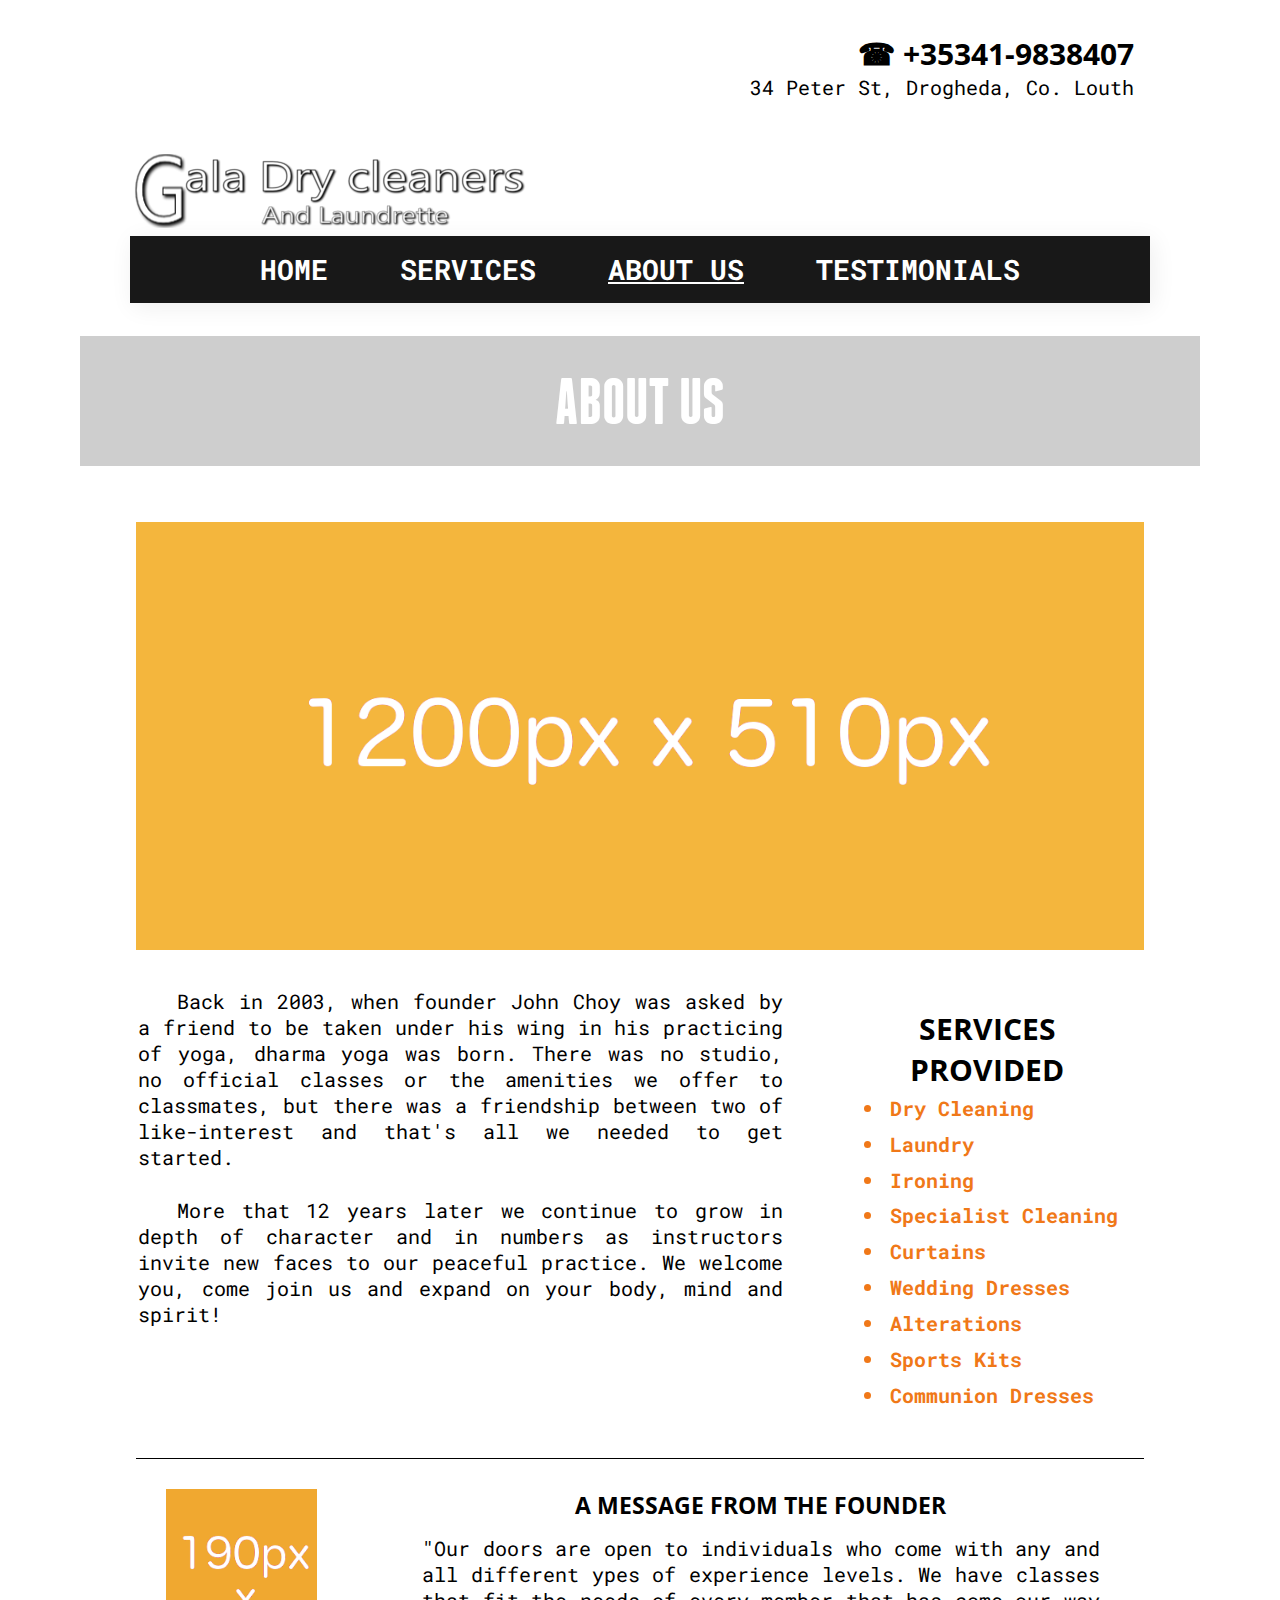
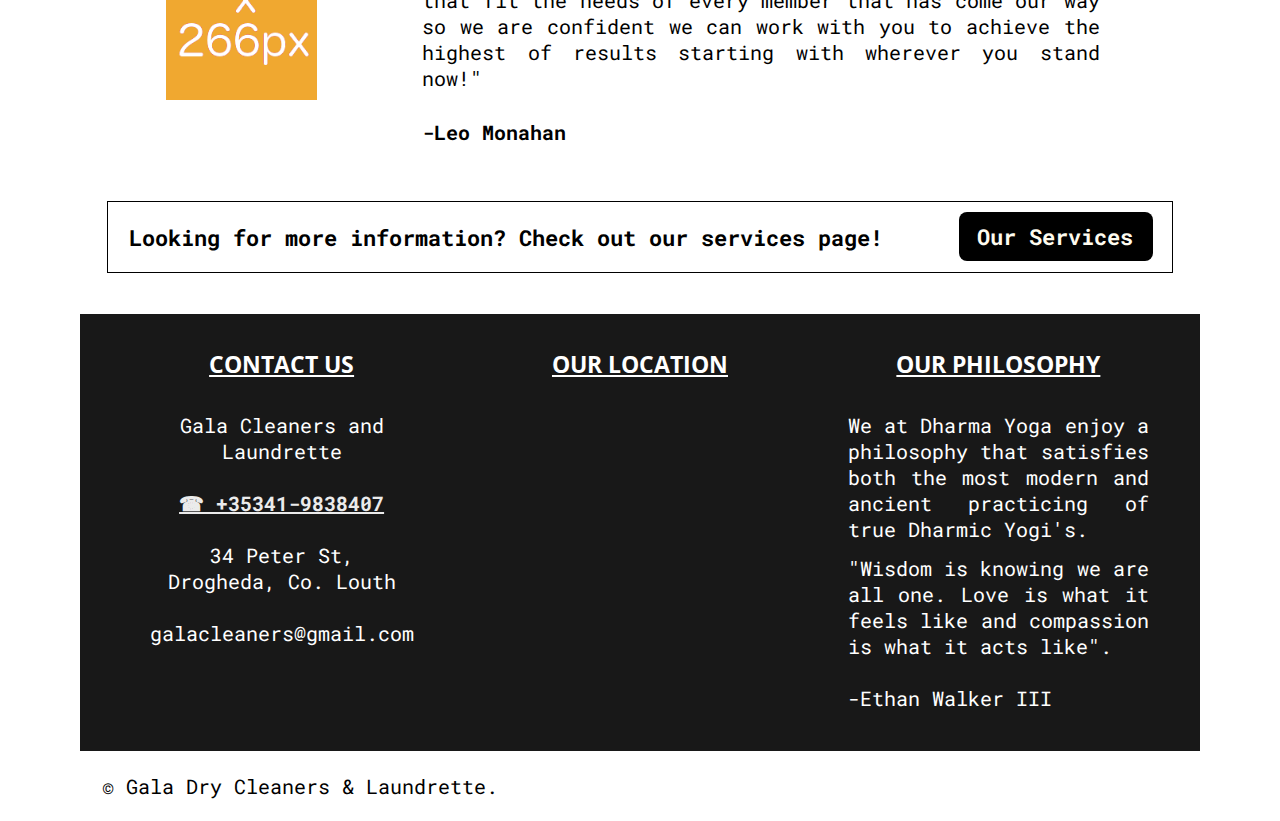
<file: aboutUs.html>
<!DOCTYPE html>
<html lang="en">
	<head>
		<meta charset="utf-8">
		<meta http-equiv="X-UA-Compatible" content="IE=edge">
		<meta name="viewport" content="width=device-width, initial-scale=1">
		<title>Gala Cleaners and Laundrette</title>
		<link href="css/jquery.bxslider.css" rel="stylesheet" />
		<link href="style.css" rel="stylesheet">
		<link href="css/font-awesome.min.css" rel="stylesheet"/>
		<link rel="shortcut icon" type="image/png" href="img/Gala_favicon.png"/> <!--- 30px x 30px -->
		<meta name="description" content="Take your cleaning to the next level with our world class Dry Cleaning and Laundrette!">
	</head>
<body>
    <!--- Start Wrapper -->
    <div id="wrapper">
        <!--- Start Header -->
        <header>
            <div id="callout">
                <h2><a href="tel: 00353-419838407">&#9742; +35341-9838407</a></h2>
                <p>34 Peter St, Drogheda, Co. Louth</p>
            </div>
            <div id="logo">
                <a href="index.html"><img src="logo/GalaLogo.png" title=""/></a>
            </div>
        </header>
        <!--- End Header -->
        
        <div class="clearfix"></div>
        
        <!--- Sart Banner Wrapper -->
        <div id="banner-wrapper">
            <!--- Start Navigation -->
            <script src="js/jquery-1.11.2.min.js"></script>
            <script src="js/main.js"></script> <!--- For Navigation -->
            <div class="nav-wrap">
                <div class="menu-toggle-wrap">
                    <span class="toggle-menu"><i class="fa fa-navicon"></i></span>
                </div>
                <nav class="navigation">
                    <div class='nav' nav-menu-style="gala">
                        <ul class="nav-menu">
                            <li><a href="index.html">Home</a></li>
                            <li><a href="services.html">Services</a></li>
                            <li class="active"><a href="aboutUs.html">About Us</a></li>
                            <li><a href="testimonials.html">Testimonials</a></li>
                        </ul>
                    </div>
                <!--- End Navigation -->
                </nav>
            </div>
        <!--- End Banner Wrapper -->
        </div>
        
        <div class="clearfix"></div>
        
        <div id="heading-banner">
			<h1 id="main">About Us</h1>
		</div>
        
        <!--- Start Banner Image -->
		<div class="banner-img">
			<img src="img/1200x510.png" title=""/>
		</div>
        <!--- End Banner Image -->
        
		<div class="clearfix"></div>
        	
        <!--- Start Heading, Text, Image -->
		<section class="left-col">
            <p style="text-indent: 6%;">Back in 2003, when founder John Choy was asked by a friend to be taken under his wing in his practicing of yoga, dharma yoga was born.  There was no studio, no official classes or the amenities we offer to classmates, but there was a friendship between two of like-interest and that's all we needed to get started.</p>
            <p style="text-indent: 6%;">More that 12 years later we continue to grow in depth of character and in numbers as instructors invite new faces to our peaceful practice.  We welcome you, come join us and expand on your body, mind and spirit!</p>
		</section>
        
		<section class="sidebar">
			<h2>Services Provided</h2>
			<ul class="facility">
				<li><strong>Dry Cleaning</strong></li>
				<li><strong>Laundry</strong></li>
				<li><strong>Ironing</strong></li>
				<li><strong>Specialist Cleaning</strong></li>
				<li><strong>Curtains</strong></li>
				<li><strong>Wedding Dresses</strong></li>
				<li><strong>Alterations</strong></li>
				<li><strong>Sports Kits</strong></li>
				<li><strong>Communion Dresses</strong></li>
			</ul>
		</section>
        <!--- End Heading, Text, Image -->
        
        <div class="clearfix"></div>

        <!--- Start Profile Section -->
		<div class="profile">
            <div class="profile-image-left">
				<img src="img/190x266.png" title=""/>
			</div>
			<div class="profile-text-right">
				<h3>A message from the founder</h3>
				<p>"Our doors are open to individuals who come with any and all different ypes of experience levels.  We have classes that fit the needs of every member that has come our way so we are confident we can work with you to achieve the highest of results starting with wherever you stand now!"</p>
				<p><strong>-Leo Monahan</strong></p>
			</div>
		</div>
        <!--- End Profile Section -->
        
		<div class="clearfix"></div>
            
        <!--- Start Page Callout -->
		<div class="page-callout">
			<p class="callout-text">Looking for more information? Check out our services page!</p>
			<div class="button-holder">
				<a class="btn" href="services.html">Our Services</a>
			</div>
		</div>
        <!--- End Page Callout -->
        
        <div class="clearfix"></div> 

        <!--- Start Footer -->
		<footer>
			<section class="one-third">
				<h3>Contact Us</h3>
				<br>
				<p class="footercontact">Gala Cleaners and Laundrette<br>
				<br>
				<b><a href="tel: 00353-419838407">&#9742; +35341-9838407</a></b><br><br>
				34 Peter St,<br>
				Drogheda, Co. Louth<br>
				<br>
				galacleaners@gmail.com</p>
				<br>
			</section>
            
			<section class="one-third">
				<h3>Our Location</h3>
					<br>
				<div class="google-maps">
					<iframe src="https://www.google.com/maps/embed?pb=!1m18!1m12!1m3!1d2361.1664759977853!2d-6.352632784642803!3d53.71529665471275!2m3!1f0!2f0!3f0!3m2!1i1024!2i768!4f13.1!3m3!1m2!1s0x48673a272b017283%3A0x68d40c67bbcc774b!2sGala+Cleaners+Ltd!5e0!3m2!1sen!2sie!4v1472566989303"></iframe>
				</div>
			</section>
            
			<section class="one-third">
				<h3>Our Philosophy</h3>
					<br>
				<p>We at Dharma Yoga enjoy a philosophy that satisfies both the most modern and ancient practicing of true Dharmic Yogi's.</p>
				<p>"Wisdom is knowing we are all one. Love is what it feels like and compassion is what it acts like".<br><br> -Ethan Walker III</p>
			</section>
		</footer>
        <!--- End Footer -->
        
		<p>&copy; Gala Dry Cleaners &amp; Laundrette.</p>
        
	<!--- End Wrapper -->
    </div>

    <!--- Top Scroll Start -->
    <a href="#0" class="cd-top">Top</a>
    <script src="js/top.js"></script> <!-- Gem jQuery -->
    <script src="js/modernizr.js"></script>
    <!--- Top Scroll End -->	
    
<body>
<html>
</file>
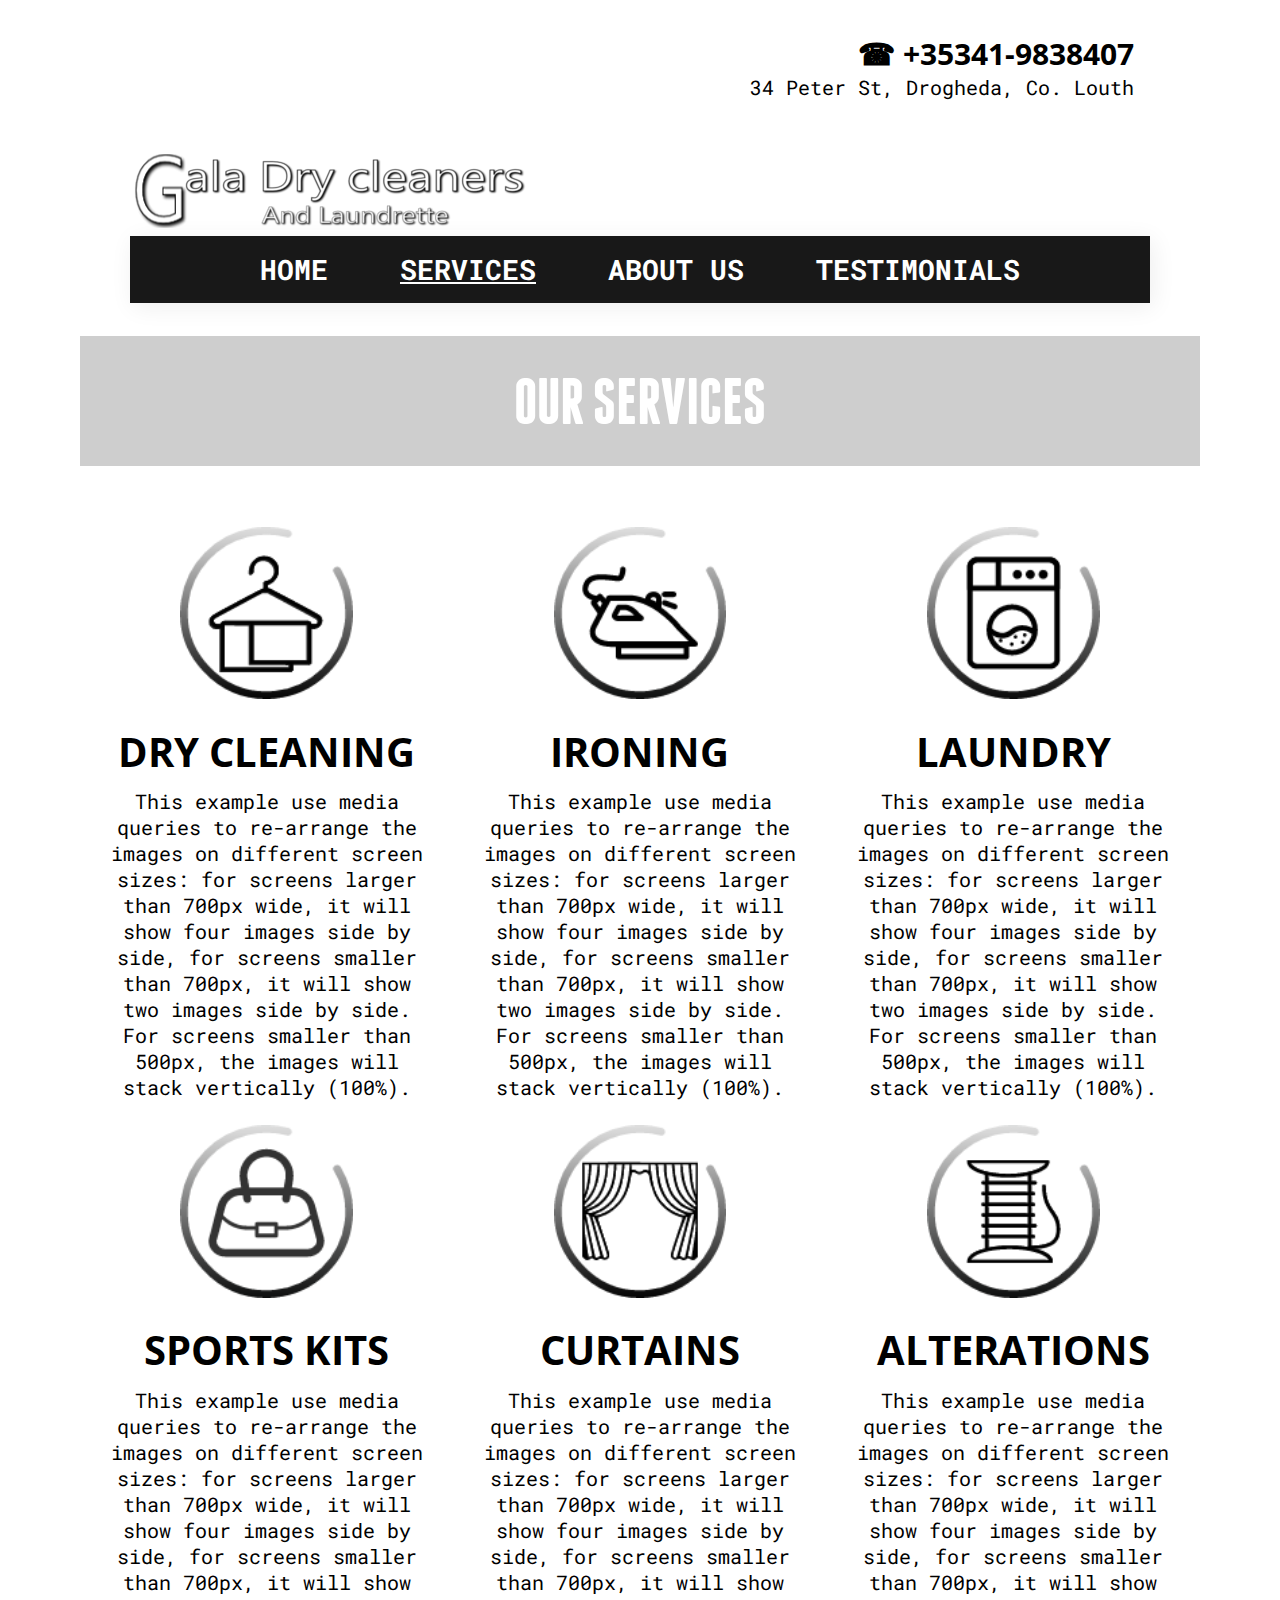
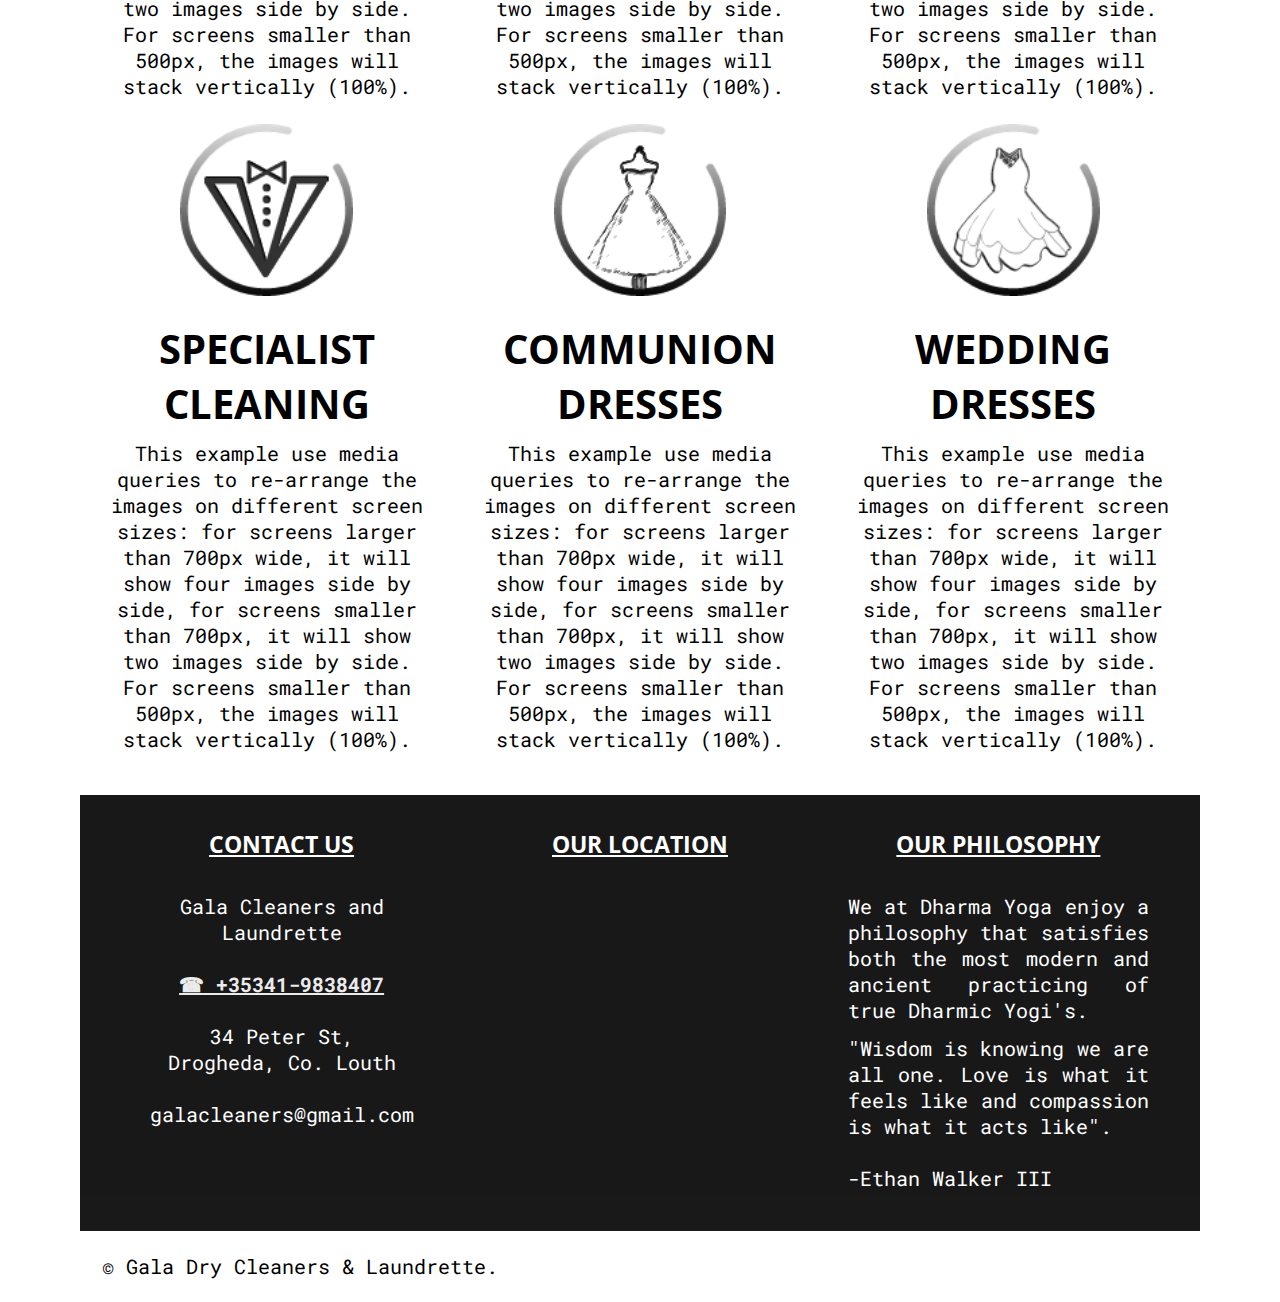
<file: services.html>
<!DOCTYPE html>
<html lang="en">
	<head>
		<meta charset="utf-8">
		<meta http-equiv="X-UA-Compatible" content="IE=edge">
		<meta name="viewport" content="width=device-width, initial-scale=1">
		<title>Gala Cleaners and Laundrette</title>
		<link href="css/jquery.bxslider.css" rel="stylesheet" />
		<link href="style.css" rel="stylesheet">
		<link href="css/services.css" rel="stylesheet">
		<link href="css/font-awesome.min.css" rel="stylesheet"/>
		<link rel="shortcut icon" type="image/png" href="img/Gala_favicon.png"/> <!--- 30px x 30px -->
		<meta name="description" content="Take your cleaning to the next level with our world class Dry Cleaning and Laundrette!">
	</head>
<body>
<!--- Start Wrapper -->
	<div id="wrapper">
<!--- Start Header -->
		<header>
			<div id="callout">
				<h2><a href="tel: 00353-419838407">&#9742; +35341-9838407</a></h2>
				<p>34 Peter St, Drogheda, Co. Louth</p>
			</div>
			<div id="logo">
				<a href="index.html"><img src="logo/GalaLogo.png" title=""/></a>
			</div>
		</header>
<!--- End Header -->
		<div class="clearfix"></div>
<!--- Sart Banner Wrapper -->
		<div id="banner-wrapper">
<!--- Start Navigation -->
			<script src="js/jquery-1.11.2.min.js"></script>
			<script src="js/main.js"></script> <!--- For Navigation -->
			<div class="nav-wrap">
				<div class="menu-toggle-wrap">
					<span class="toggle-menu"><i class="fa fa-navicon"></i></span>
				</div>
				<nav class="navigation">
					<div class='nav' nav-menu-style="gala">
						<ul class="nav-menu">
							<li><a href="index.html">Home</a></li>
							<li class="active"><a href="services.html">Services</a></li>
							<li><a href="aboutUs.html">About Us</a></li>
							<li><a href="testimonials.html">Testimonials</a></li>
						</ul>
					</div>
				</nav>
			</div>
		</div>
<!--- End Navigation -->
<!--- End Banner Wrapper -->
        
        <div id="heading-banner">
			<h1 id="main">Our Services</h1>
		</div>
        
<!--- Start Services section -->
		<div class="responsive">
			<div class="shadow">
				<div class="icon">
					<img src="icon/dry_cleaning.png">
					<div class="desc"><h1>Dry Cleaning</h1>
					This example use media queries to re-arrange the images on different screen sizes: for screens larger than 700px wide, it will show four images side by side, for screens smaller than 700px, it will show two images side by side. For screens smaller than 500px, the images will stack vertically (100%).</div>
				</div>
			</div>
		</div>
		<div class="responsive">
			<div class="shadow">
				<div class="icon">
					<img src="icon/ironing.png">
					<div class="desc"><h1>Ironing</h1>This example use media queries to re-arrange the images on different screen sizes: for screens larger than 700px wide, it will show four images side by side, for screens smaller than 700px, it will show two images side by side. For screens smaller than 500px, the images will stack vertically (100%).
					</div>
				</div>
			</div>
		</div>
		<div class="responsive">
			<div class="shadow">
				<div class="icon">
					<img src="icon/laundry.png">
					<div class="desc"><h1>Laundry</h1>This example use media queries to re-arrange the images on different screen sizes: for screens larger than 700px wide, it will show four images side by side, for screens smaller than 700px, it will show two images side by side. For screens smaller than 500px, the images will stack vertically (100%).
					</div>
				</div>
			</div>
		</div>
		<div class="responsive">
			<div class="shadow">
				<div class="icon">
					<img src="icon/sport_bag.png">
					<div class="desc"><h1>Sports Kits</h1>This example use media queries to re-arrange the images on different screen sizes: for screens larger than 700px wide, it will show four images side by side, for screens smaller than 700px, it will show two images side by side. For screens smaller than 500px, the images will stack vertically (100%).
					</div>
				</div>
			</div>
		</div>
		<div class="responsive">
			<div class="shadow">
				<div class="icon">
					<img src="icon/curtains.png">
					<div class="desc"><h1>Curtains</h1>This example use media queries to re-arrange the images on different screen sizes: for screens larger than 700px wide, it will show four images side by side, for screens smaller than 700px, it will show two images side by side. For screens smaller than 500px, the images will stack vertically (100%).</div>
				</div>
			</div>
		</div>
		<div class="responsive">
			<div class="shadow">
				<div class="icon">
					<img src="icon/alterations.png">
					<div class="desc"><h1>Alterations</h1>This example use media queries to re-arrange the images on different screen sizes: for screens larger than 700px wide, it will show four images side by side, for screens smaller than 700px, it will show two images side by side. For screens smaller than 500px, the images will stack vertically (100%).
					</div>
				</div>
			</div>
		</div>
		<div class="responsive">
			<div class="shadow">
				<div class="icon">
					<img src="icon/specialist_cleaning.png">
					<div class="desc"><h1>Specialist Cleaning</h1>This example use media queries to re-arrange the images on different screen sizes: for screens larger than 700px wide, it will show four images side by side, for screens smaller than 700px, it will show two images side by side. For screens smaller than 500px, the images will stack vertically (100%).
					</div>
				</div>
			</div>
		</div>
		<div class="responsive">
			<div class="shadow">
				<div class="icon">
                    <img src="icon/communion.png">
					<div class="desc"><h1>Communion Dresses</h1>This example use media queries to re-arrange the images on different screen sizes: for screens larger than 700px wide, it will show four images side by side, for screens smaller than 700px, it will show two images side by side. For screens smaller than 500px, the images will stack vertically (100%).
					</div>
				</div>
			</div>
		</div>
		<div class="responsive">
			<div class="shadow">
				<div class="icon">
					<img src="icon/wedding.png">
					<div class="desc"><h1>Wedding Dresses</h1>This example use media queries to re-arrange the images on different screen sizes: for screens larger than 700px wide, it will show four images side by side, for screens smaller than 700px, it will show two images side by side. For screens smaller than 500px, the images will stack vertically (100%).
					</div>
				</div>
			</div>
		</div>

		<div class="clear"></div>
		<div class="clearfix"></div>
<!--- Start Footer -->
		<footer>
			<section class="one-third">
				<h3>Contact Us</h3>
				<br>
				<p class="footercontact">Gala Cleaners and Laundrette<br>
				<br>
				<b><a href="tel: 00353-419838407">&#9742; +35341-9838407</a></b><br><br>
				34 Peter St,<br>
				Drogheda, Co. Louth<br>
				<br>
				galacleaners@gmail.com</p>
				<br>
			</section>
			<section class="one-third">
				<h3>Our Location</h3>
					<br>
				<div class="google-maps">
					<iframe src="https://www.google.com/maps/embed?pb=!1m18!1m12!1m3!1d2361.1664759977853!2d-6.352632784642803!3d53.71529665471275!2m3!1f0!2f0!3f0!3m2!1i1024!2i768!4f13.1!3m3!1m2!1s0x48673a272b017283%3A0x68d40c67bbcc774b!2sGala+Cleaners+Ltd!5e0!3m2!1sen!2sie!4v1472566989303"></iframe>
				</div>
			</section>
			<section class="one-third">
				<h3>Our Philosophy</h3>
					<br>
				<p>We at Dharma Yoga enjoy a philosophy that satisfies both the most modern and ancient practicing of true Dharmic Yogi's.</p>
				<p>"Wisdom is knowing we are all one. Love is what it feels like and compassion is what it acts like".<br><br> -Ethan Walker III</p>
			</section>
		</footer>
<!--- End Footer -->
		<p>&copy; Gala Dry Cleaners &amp; Laundrette.</p>
	</div>
<!--- End Wrapper -->
<!--- Top Scroll Start -->
	<a href="#0" class="cd-top">Top</a>
		<script src="js/top.js"></script> <!-- Gem jQuery -->
		<script src="js/modernizr.js"></script>
<!--- Top Scroll End -->
	</body>
</html>
</file>
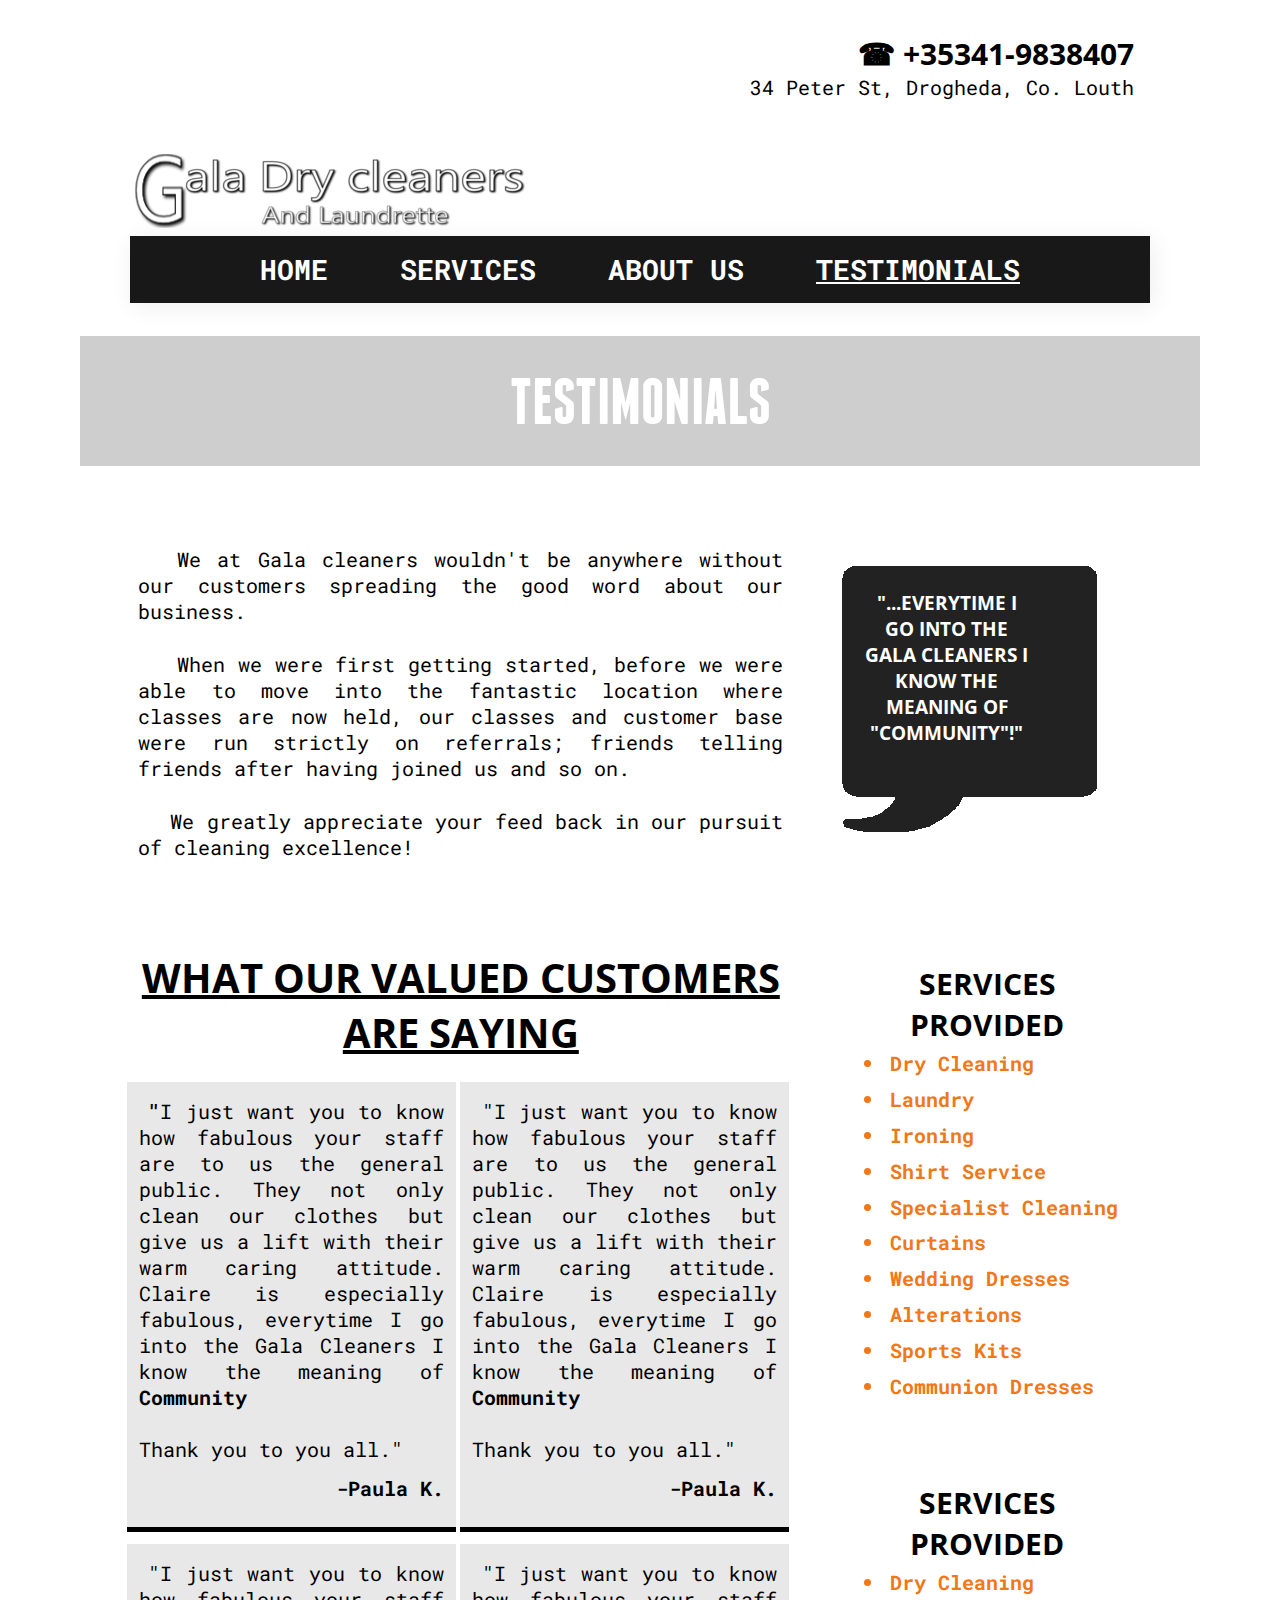
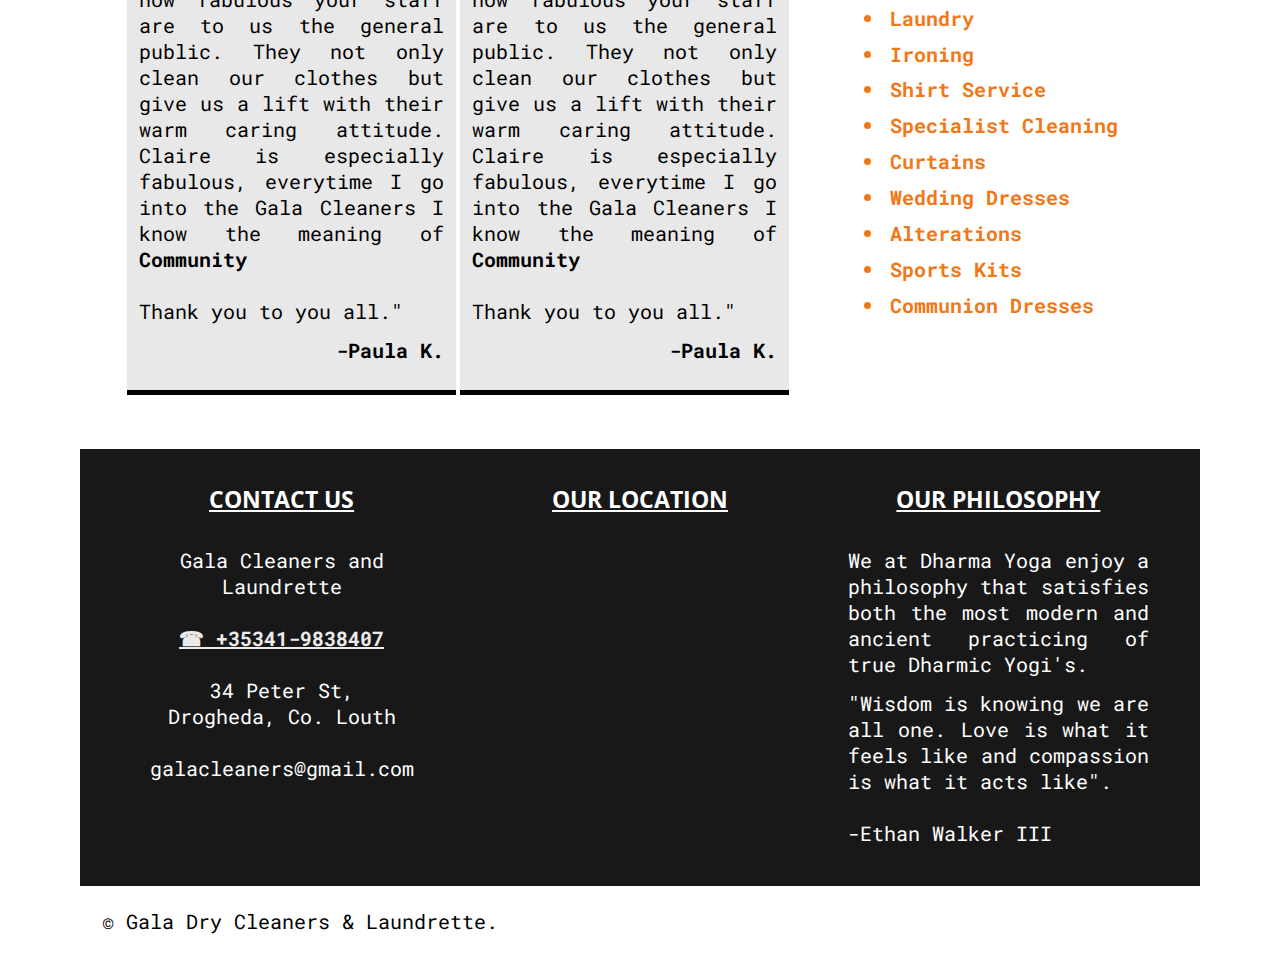
<file: testimonials.html>
<!DOCTYPE html>
<html lang="en">
	<head>
		<meta charset="utf-8">
		<meta http-equiv="X-UA-Compatible" content="IE=edge">
		<meta name="viewport" content="width=device-width, initial-scale=1">
		<title>Gala Cleaners and Laundrette</title>
		<link href="css/jquery.bxslider.css" rel="stylesheet" />
		<link href="css/testimonial.css" rel="stylesheet">
		<link href="style.css" rel="stylesheet">
		<link href="css/font-awesome.min.css" rel="stylesheet"/>
		<link rel="shortcut icon" type="image/png" href="img/Gala_favicon.png"/> <!--- 30px x 30px -->
		<meta name="description" content="Take your cleaning to the next level with our world class Dry Cleaning and Laundrette!">
	</head>
<body>
	<!--- Start Wrapper -->
    <div id="wrapper">
        <!--- Start Header -->
        <header>
            <div id="callout">
                <h2><a href="tel: 00353-419838407">&#9742; +35341-9838407</a></h2>
                <p>34 Peter St, Drogheda, Co. Louth</p>
            </div>
            <div id="logo">
                <a href="index.html"><img src="logo/GalaLogo.png" title=""/></a>
            </div>
        </header>
        <!--- End Header -->
        
        <div class="clearfix"></div>
        
        <!--- Start Banner Wrapper -->
		<div id="banner-wrapper">
            <!--- Start Navigation -->
            <script src="js/jquery-1.11.2.min.js"></script>
            <script src="js/main.js"></script> <!--- For Navigation -->
            <div class="nav-wrap">
                <div class="menu-toggle-wrap">
                    <span class="toggle-menu"><i class="fa fa-navicon"></i></span>
                </div>
                <nav class="navigation">
                    <div class='nav' nav-menu-style="gala">
                        <ul class="nav-menu">
                            <li><a href="index.html">Home</a></li>
                            <li><a href="services.html">Services</a></li>
                            <li><a href="aboutUs.html">About Us</a></li>
                            <li class="active"><a href="testimonials.html">Testimonials</a></li>
                        </ul>
                    </div>
                </nav>
                <!--- End Navigation -->
            </div>
        <!--- End Banner Wrapper -->	  
        </div>
            		
        <div id="heading-banner">
			<h1 id="main">Testimonials</h1>
		</div>
        
        <!--- Start Heading, Text, Image -->
        <section class="left-col">
            <p style="text-indent: 6%;">We at Gala cleaners wouldn't be anywhere without our customers spreading the good word about our business.</p>
            <p style="text-indent: 6%;">When we were first getting started, before we were able to move into the fantastic location where classes are now held, our classes and customer base were run strictly on referrals; friends telling friends after having joined us and so on.</p>
            <p style="text-indent: 5%;">We greatly appreciate your feed back in our pursuit of cleaning excellence!<br>
        </section>
        
        <section class="sidebar">
            <div id="quote-box">
                <h4>"...everytime I go into the Gala Cleaners I know the meaning of "Community"!"</h4>
            </div>
        </section>
        <!--- End Heading, Text, Image -->
        
        <div class="clearfix"></div>
		
		<div class="left-col">
		
			<h1><u>What Our Valued Customers Are Saying</u></h1>
			
			<div class="comment-box">
				<p style="text-indent: 3%;">
				<b>"</b>I just want you to know how fabulous your staff are to us the general public. They not only clean our clothes but give us a lift with their warm caring attitude.
				Claire is especially fabulous, everytime I go into the Gala Cleaners I know the meaning of <b>Community</b><br><br>Thank you to you all."
				</p>
				<p class="text-right"><b>-Paula K.</b></p>
			</div>
			
			<div class="comment-box">
				<p style="text-indent: 3%;">
				"I just want you to know how fabulous your staff are to us the general public. They not only clean our clothes but give us a lift with their warm caring attitude.
				Claire is especially fabulous, everytime I go into the Gala Cleaners I know the meaning of <b>Community</b><br><br>Thank you to you all."
				</p>
				<p class="text-right"><b>-Paula K.</b></p>
			</div>
			
			<div class="comment-box">
				<p style="text-indent: 3%;">
				"I just want you to know how fabulous your staff are to us the general public. They not only clean our clothes but give us a lift with their warm caring attitude.
				Claire is especially fabulous, everytime I go into the Gala Cleaners I know the meaning of <b>Community</b><br><br>Thank you to you all."
				</p>
				<p class="text-right"><b>-Paula K.</b></p>
			</div>
			
			<div class="comment-box">
				<p style="text-indent: 3%;">
				"I just want you to know how fabulous your staff are to us the general public. They not only clean our clothes but give us a lift with their warm caring attitude.
				Claire is especially fabulous, everytime I go into the Gala Cleaners I know the meaning of <b>Community</b><br><br>Thank you to you all."
				</p>
				<p class="text-right"><b>-Paula K.</b></p>
			</div>
		</div>
		
		<div class="sidebar">
			<h2>Services Provided</h2>
			<ul class="facility">
				<li><strong>Dry Cleaning</strong></li>
				<li><strong>Laundry</strong></li>
				<li><strong>Ironing</strong></li>
				<li><strong>Shirt Service</strong></li>
				<li><strong>Specialist Cleaning</strong></li>
				<li><strong>Curtains</strong></li>
				<li><strong>Wedding Dresses</strong></li>
				<li><strong>Alterations</strong></li>
				<li><strong>Sports Kits</strong></li>
				<li><strong>Communion Dresses</strong></li>
			</ul>
			
			<br>
			<br>
			<br>
			
			<h2>Services Provided</h2>
			<ul class="facility">
				<li><strong>Dry Cleaning</strong></li>
				<li><strong>Laundry</strong></li>
				<li><strong>Ironing</strong></li>
				<li><strong>Shirt Service</strong></li>
				<li><strong>Specialist Cleaning</strong></li>
				<li><strong>Curtains</strong></li>
				<li><strong>Wedding Dresses</strong></li>
				<li><strong>Alterations</strong></li>
				<li><strong>Sports Kits</strong></li>
				<li><strong>Communion Dresses</strong></li>
			</ul>
		</div>
		
		<div class="clearfix"></div>
		
		<!--- Start Footer -->
		<footer>
			<section class="one-third">
				<h3>Contact Us</h3>
				<br>
				<p class="footercontact">Gala Cleaners and Laundrette<br>
				<br>
				<b><a href="tel: 00353-419838407">&#9742; +35341-9838407</a></b><br><br>
				34 Peter St,<br>
				Drogheda, Co. Louth<br>
				<br>
				galacleaners@gmail.com</p>
				<br>
			</section>
            
			<section class="one-third">
				<h3>Our Location</h3>
					<br>
				<div class="google-maps">
					<iframe src="https://www.google.com/maps/embed?pb=!1m18!1m12!1m3!1d2361.1664759977853!2d-6.352632784642803!3d53.71529665471275!2m3!1f0!2f0!3f0!3m2!1i1024!2i768!4f13.1!3m3!1m2!1s0x48673a272b017283%3A0x68d40c67bbcc774b!2sGala+Cleaners+Ltd!5e0!3m2!1sen!2sie!4v1472566989303"></iframe>
				</div>
			</section>
            
			<section class="one-third">
				<h3>Our Philosophy</h3>
					<br>
				<p>We at Dharma Yoga enjoy a philosophy that satisfies both the most modern and ancient practicing of true Dharmic Yogi's.</p>
				<p>"Wisdom is knowing we are all one. Love is what it feels like and compassion is what it acts like".<br><br> -Ethan Walker III</p>
			</section>
		</footer>
        <!--- End Footer -->
        
		<p>&copy; Gala Dry Cleaners &amp; Laundrette.</p>
        
	<!--- End Wrapper -->
    </div>

    <!--- Top Scroll Start -->
    <a href="#0" class="cd-top">Top</a>
    <script src="js/top.js"></script> <!-- Gem jQuery -->
    <script src="js/modernizr.js"></script>
    <!--- Top Scroll End -->	
		
</body>
</html>
</file>
<file: style.css>
@import url('https://fonts.googleapis.com/css?family=Roboto+Mono:400,500,700');/*--- Body & Nav Font --*/
@import url('https://fonts.googleapis.com/css?family=Open+Sans:400,700');/*--- Heading Font --*/

* {
	margin: 0;
	border: 0;
	padding: 0;
}

@font-face {
	font-family: franchise-bold;
	src: url("fonts/Franchise-Bold.ttf");
}

body {
  	background-color: #fff;
	font-family: 'Roboto Mono', monospace;
	font-size: 20px;
}

h1 {
	font-family: 'Open Sans', sans-serif;
	text-align: center;
	font-size: 40px;
	color: #000;
	text-transform: uppercase;
	
	padding: 3% 0 3% 0;
}

h2, h3, h4 {
	font-family: 'Open Sans', sans-serif;
	text-align: center;
	color: #000;
	text-transform: uppercase;
}

#heading-banner {
	background-color: #CECECE;
	width: 100%;
	position: right;
    margin-bottom: 5%;
}

#main {
	font-family: franchise-bold;
	font-weight: 300;
	font-size: 65px;
	color: #fff !important;
    text-align: center;
}


p {
	padding: 2%;
	color: #000;
	text-align: justify;
}	

a {
	color: #e9e9e9;
}

img {
	text-align: center;
	max-width: 100%;
	height: auto;
}

#wrapper {
	margin: 0 auto;
	max-width: 1120px;
	background: #fff;
	overflow: auto;
}

/*--- START HEADER/LOGO/CONTACT --*/
header {
	width: 97%;
}

#logo {
    width: 100%;
	float: left;
	margin: 3% 0 0  5%;
}

#callout {
	float: right;
	margin: 3% 3% 2% 0;
	height: auto;
	overflow: hidden;
}

#callout h2 {
	text-align: right;
	color: #000;
}

#callout h2 a {
	color: #000;
	text-decoration: none;
}

#callout p {
	text-align: center;
	padding: 0%;
	color: #000;
}
/*--- END HEADER/LOGO/CONTACT --*/

#banner-wrapper {
	max-width: 1020px;
	margin: 0 auto;
	padding: 0 0 3% 0;
}

/*--- Start Navigation Style --*/
nav {
    box-shadow: 3px 4px 24px 0 rgba(0, 0, 0, 0.07);
	margin-top: 2px;
	background: #000;
    opacity: 0.9;
	font-family: 'Roboto Mono', monospace, sans-serif;
}

.nav ul {
	width: 100%;
	overflow:hidden;
	list-style:none;
}

.nav-button:hover {
	cursor:pointer;
}

.navigation {
	clear: both;
	width: 100%;
	position: relative;
}

.nav a {
	color:#fff;
	text-transform: uppercase;
	text-decoration:none;
}

body .nav .nav-menu li a {
	display:inline-block;
	padding:15px 20px;
	color:#fff;
	font-size: 28px;
	font-weight: 700;
}

.nav.gala .nav-menu li.active a {
	color: #fff;
	text-decoration: underline;
}

.nav.gala .nav-menu li a:hover {
	color: #a9a9a9;
	text-decoration: underline;
}

.nav.gala .nav-toggled {
	min-height:36px;
	border-radius:6px;
}
.nav.gala .nav-toggled-controls {
	display:block;
	height:36px;
	color: #fff;
	text-align:left;
	position:relative;
}

.nav.gala .nav-toggled-title { 
	position:relative;
	top:9px;
	left:15px;
	font-size:16px;
}

.nav.gala .nav-button {
	display:block;
	position:absolute;
	right:15px;
	top:8px;
}

.nav.gala .nav-button span {
	display:block;
	margin-top:4px;
	height:2px;
	background: #000;
	width:24px;
}

.nav-toggled-controls{
	border-bottom: 0px solid #5E412F;
}

.nav.gala .nav-toggled ul li a {
	display:block;
	width:100%;
	background-color:#000;
	text-align:left;
	padding:10px 0px 10px 15px;
	border-bottom:1px solid #444444;
	text-align: center;
	font-size: 16px;
	-webkit-box-sizing: border-box;
	-moz-box-sizing: border-box;
	box-sizing: border-box;

}

.nav.gala .nav-toggled ul li ul a {
	font-size: 15px;
	text-transform: none;
}

.nav.gala .nav-toggled ul li a:active {
	background-color:#000;
	color: #fff;
	border-top:1px solid #a9a9a9;
}

.nav.gala .nav-toggled ul li a:hover {
	background: #000;
	text-decoration: none;
	color: #fff;
	border-bottom: 1px solid #a9a9a9;
}

.nav.gala .nav-toggled ul li {
	position: relative;

}

.nav .nav-menu {
	text-align: center;
	overflow: visible;
	min-height: 56px;
}

.nav .nav-menu li {
	display:inline-block;
	padding:0px;
	margin:0px !important;
	position: relative;
}

.nav-button:hover {
	cursor:pointer;
}

.nav .nav-toggled ul {
	display:none;
	margin:0px ;
	padding:0px ;
	position: relative;
}

.nav .nav-menu > li > ul {
	position: absolute;
	z-index: 10000000000;
	top: 50px;
	text-align: left;
	background: #a9a9a9;
	width: 100%;
	display: none;	  
}

.nav.gala .nav-menu > li > ul a {
	padding: 11px 15px;
	font-size: 18px;
	font-weight: normal;
	text-transform: none;
}

.nav .nav-menu > li > ul  li {
	position: relative;
	width: 100%;
	text-align: center;
}

.nav .nav-menu > li > ul > li  ul {
	position: absolute;
	right: -100%;
	top: 0;
	background: #a9a9a9;	
}

.nav .nav-menu > li > ul > li  ul a {
	white-space: nowrap;
}

.nav ul {
	overflow: visible;
}

body .nav .nav-menu li a {
	padding: 15px 30px;
}

.clicker {
	width: 45px;
	height: 45px;
	position: absolute;
	right: 0;
	z-index: 30000;
}

/*---start menu fix--*/
.nav .nav-menu > li{
	cursor: pointer;
	padding: 15px 30px;
}

.nav .nav-menu > li > a{
	padding: 0 !important;
}

.nav .nav-menu > li > ul{ 
	display: block;
	opacity: 0;
	visibility: hidden;
	top: 60px;
	left: 0;
	-webkit-transition: all .5s ease;
	   -moz-transition: all .5s ease;
	    -ms-transition: all .5s ease;
	     -o-transition: all .5s ease;
	        transition: all .5s ease;
}

.nav .nav-menu > li:hover > ul{ 
	visibility: visible;
	opacity: 1;
	top: 50px;
}

.nav .nav-menu > li > ul > li{
	display: block;
	cursor: pointer;
}

.nav .nav-menu > li > ul > li > a,
.nav .nav-menu > li > ul > li > ul > li > a{
	display: block;
	font-size: 18px;
    font-weight: normal;
    /*padding: 11px 15px;*/
    text-transform: none;
    cursor: pointer;
    display: block;
    padding: 0 !important;
    
}

.nav .nav-menu > li > ul > li,
.nav .nav-menu > li > ul > li > ul > li{
	padding: 11px 15px !important;
	background: #000 none repeat scroll 0 0; /*--- CHANGE --*/
	text-align: center;
}

.nav .nav-menu > li > ul > li > ul{
	display: block;
	opacity: 0;
	visibility: hidden;
	right: -103%;
	-webkit-transition: all .5s ease;
	   -moz-transition: all .5s ease;
	    -ms-transition: all .5s ease;
	     -o-transition: all .5s ease;
	        transition: all .5s ease;
}

.nav .nav-menu > li > ul > li:hover > ul,
.nav .nav-menu > li > ul > li:focus > ul{
	visibility: visible;
	opacity: 1;
	right: -100%;
}

body .nav .nav-menu li a{
	cursor: pointer;
	display: block;
}

body .nav .nav-menu li.active a {
	text-decoration: underline;
}

body .nav .nav-menu li a:hover,
body .nav .nav-menu li a:focus{
	text-decoration: underline;
}

.toggle-menu {
    color: #fff; /*--- CHANGE --*/
    font-size: 21px;
    position: absolute;
    right: 10px;
    top: 5px;
    display: none;
    cursor: pointer;
}

.nav .nav-menu > li .sub-toggle{
	display: none;
}

/*---end menu fix--*/
/*--- End Navigation Style --*/
/*--- Start Image Slider Style --*/
.slider {
	max-width: 1020px;
	box-shadow: 1% 2% 5% 0 rgba(0, 0, 0, 0.07);
}

.slider1 img{
	width: 100%;
 	margin: 0 auto;
}

.slider  .bx-wrapper .bx-controls-direction a {
	outline: 0 none;
	position: absolute;
	text-indent: -9999px;
	top: 40%;
	height: 71px;
	width: 40px;
	z-index: -1;
	transition: all 0.7s;
}

.slider .bx-wrapper:hover .bx-controls-direction a {
	z-index: 5;
}

.slider .bx-wrapper .bx-prev {
	background:#c4c4c4 url("img/left-arrow.png") no-repeat 8px 13px;
	left: 0px;
	opacity: 0.4;
}

.slider  .bx-wrapper .bx-prev:hover {
	background: #c4c4c4 url("img/left-arrow.png") no-repeat 8px 13px;
	opacity: 0.8;
}	

.slider .bx-wrapper .bx-next {
	background: #c4c4c4 url("img/right-arrow.png") no-repeat 10px 12px;
	right: 0px;
	opacity: 0.4;
}

.slider .bx-wrapper .bx-next:hover {
	background: #c4c4c4 url("img/right-arrow.png") no-repeat 10px 12px;
	opacity: 0.8;
}

/*--- End Image Slider Style --*/
/*--- Start Page Layout Style --*/
.one-fourth {
	width: 25%;
	float: left;
	padding: block;
	text-align: center;
}

.one-third {
	width: 28%;
	float: left;
	margin: 2% 0 2% 4%;
	text-align: center;
}

h3.phone a {
	color: #5E412F;
	text-decoration: none;
}

.two-third {
	width: 59%;
	float: left;
	margin: 2% 0 3% 4%;
	text-align: center;
}

.clearfix {
	clear: both;
}

.left-col {
	width: 60%;
	float: left;
	margin: 1% 0 4% 4%;
}

.left-col ul li {
	list-style: none;
	padding-bottom: 1%;
}

.sidebar {
	width: 26%;
	float: left;
	margin: 4% 4%;
}

.sidebar img {
	opacity: 0.7;
}

.one-third img {
	padding: 2% 0 6% 0;
}

.two-third img {
	padding: 1% 0 3% 0;
}

/*--- START TESTIMONIAL QUOTE --*/
#quote-box {
	background: url(img/quote-box-black.png) no-repeat;
	height: 280px;
}

#quote-box h4 {
	max-width: 210px;
	font-size: 19px;
	color: #fff;
	padding: 8%;
}
/*--- END TESTIMONIAL QUOTE --*/

.profile {
	width: 90%;
	margin: 0 auto;
	border-top: 1px solid #000;
}

.profile-image-left {
	float: left;
	width: 15%;
	padding: 3%;
}

.profile-image-right {
	float: right;
	width: 15%;
	padding: 3%;
}

.profile-text-left {
	width: 70%;
	float: left;
	padding: 3%;
	font-size: 20px;
}

.profile-text-right {
	width: 70%;
	float: right;
	padding: 3%;
	font-size: 20px;
}

/*--- START PAGE CALLOUT WITH BUTTON --*/
.page-callout {
	width: 95%;
	min-height: 70px;
	margin: 1% auto;
	border: 1px solid #000;
}

.callout-text {
	float: left;
	width: 75%;
	font-size: 22px;
	font-weight: bold;
}

.button-holder {
	float: right;
	width: 19%;
	padding: 1%;
	margin-bottom: 4%;
}

.btn {
	float: left;
	-webkit-border-radius: 8;
	-moz-border-radius: 8;
	border-radius: 8px;
	color: #FEFBEF;
	font-size: 22px;
	background: #000;
	padding: 10px 20px 10px 18px;
	font-weight: bold;
	text-decoration: none;
}

.btn:hover {
	background: #3b3b3b;
	text-decoration: none;
}
/*--- END PAGE CALLOUT WITH BUTTON --*/

.custom-counter {
    margin-left: 2%;
    padding-top: 2%;
    list-style-type: none;
}

.custom-counter li {
    counter-increment: step-counter;
    padding: 4%;
}

.custom-counter li::before {
    content: counter(step-counter);
    margin-right: 2%;
    font-size: 110%;
    background-color: rgb(200,200,200);
    background: #78C0A8;
    color: #fefbef;
    font-weight: bold;
    padding: 4px 10px;
    border-radius: 3px;
}

.banner-img {
	margin: 0 auto;
	width: 90%;
    padding-bottom: 8px;
}

.facility {
	margin-left: 15%;
}

.facility li {
	padding: 2%;
	color: #F07818;
}
/*--- End Page Layout style --*/

/*--- Start Footer Style --*/
footer {
	background: #000;
	opacity: 0.9;
	width: 100%;
	padding: 1% 0;
	overflow: auto;
	color: #fff;
}

footer p {
    color: #fff;
}

footer h3 {
    color: #fff;
	text-decoration: underline;
}

.footercontact {
	text-align: center;
}

.phone a {
	color: #fff;
	text-decoration: underline;
}

.google-maps {
	position: relative;
    padding-bottom: 75%;
    height: 0;
    overflow: hidden;
}

.google-maps iframe {
    position: absolute;
    top: 0;
    left: 0;
    width: 100% !important;
    height: 100% !important;
}
/*--- End Footer Style --*/

/*--- START SCROLL BUTTON STYLE --*/
.cd-top {
  display: inline-block;
  height: 35px;
  width: 35px;
  position: fixed;
  bottom: 40px;
  right: 10px;
  box-shadow: 0 0 10px rgba(0, 0, 0, 0.05);
  /* image replacement properties */
  overflow: hidden;
  text-indent: 100%;
  white-space: nowrap;
  background: #bfbfbf url(img/cd-top-arrow.svg) no-repeat center 50%;
  visibility: hidden;
  opacity: 0;
  -webkit-transition: opacity .3s 0s, visibility 0s .3s;
  -moz-transition: opacity .3s 0s, visibility 0s .3s;
  transition: opacity .3s 0s, visibility 0s .3s;
}

.cd-top.cd-is-visible, .cd-top.cd-fade-out, .no-touch .cd-top:hover {
  -webkit-transition: opacity .3s 0s, visibility 0s 0s;
  -moz-transition: opacity .3s 0s, visibility 0s 0s;
  transition: opacity .3s 0s, visibility 0s 0s;
}

.cd-top.cd-is-visible {
  /* the button becomes visible */
  visibility: visible;
  opacity: 1;
}

.cd-top.cd-fade-out {
  /* if the user keeps scrolling down, the button is out of focus and becomes less visible */
  opacity: .5;
}

.no-touch .cd-top:hover {
  background-color: #e3e1e1;
  opacity: 1;
}
/*--- END SCROLL BUTTON STYLE --*/

/*--------------------MEDIA!!!---------------*/
@media only screen and (min-width: 1024px) {
  .cd-top {
    height: 60px;
    width: 60px;
    right: 30px;
    bottom: 30px;
  }
}

@media screen and (max-width: 1025px) {
	.page-callout {
		width: 95%;
		border: none;
		margin: 0 auto;
	}
    
	.callout-text {
		width: 95%;
		text-align: center;
	}
    
	.button-holder {
		margin: 0 auto;
		width: 88%;
	}
    
	.btn {
		text-align: center;
		width: 83%;
	}
}

/*---start menu fix--*/
@media screen and (min-width: 770px) {
	nav.navigation{
		display: block !important;
	}
}
/*---end menu fix--*/

@media screen and (max-width: 769px) {
    #wrapper {
        margin-top: -1%;
    }

    #callout {
        width: 100%;
        margin: 3% 0 2% 0;
    }

    #callout p {
        display: none;
    }
    
    #logo img {
        width: 100%;
    }

    .slider  .bx-wrapper .bx-controls {
        display: none;
    }

    .one-third {
        float: left;
        width: 100%;
        margin: 4% 0;
    }

    .one-fourth {
        float: middle;
        width: 60%;
        margin: 5% 0;
        padding-left: 20%;
    }

    h1 {
        font-size: 125%;
        letter-spacing: 2px;
    }
    
    #main {
        font-size: 40px;
    }

    .left-col {
        width: 100%;
        margin: 0 0 3% 0;
    }

    .sidebar {
        display: none;
    }

    img {
        width: 50%;
    }

    img logoSize {
        width: 100%;
    }

    .sidebar img {
        opacity: 0.9;
    }

    .social i {
        font-size: 175%;
    }

    #quote-box {
        display: none;
    }

    .profile-image-left{
        float: left;
        width: 40%;
        padding: 2%;
    }

    .profile-text-left {
        width: 65%;
        float: left;
        padding: 0;
        font-size: 20px;
    }

    .profile-image-right{
        float: left;
        width: 28%;
        padding: 2%;
    }

    .profile-text-right {
        width: 65%;
        float: right;
        padding: 0;
        font-size: 20px;
    }

    .two-third {
        width: 100%;
        margin: 0 auto;
    }

    #contact-area {
        width: 90%;
        margin: 2%;
    }

    .banner-img img{
        margin: 0 auto;
        width: 100%;
    }

    .subbutton {
        width: 35%;
    }

    .cd-top {
        width: 40px;
        height: 40px;
        right: 20px;
        bottom: 20px;
    }
    
    /*---start mobile menu fix--*/
    .menu-toggle-wrap{
        background: #000; /*--- CHANGE --*/
        position: relative;
        height: 36px;
    }
    
    .toggle-menu {
        display: block;
    }
    
    nav.navigation{
        display: none; margin-top: 0;
        -webkit-box-shadow: none;
        box-shadow: none;
    }
    
    .nav .nav-menu li{
        display: block;
    }
    
    body .nav .nav-menu li a{
        background-color: #000; /*--- CHANGE --*/
        border-bottom: 1px solid #a9a9a9; /*--- CHANGE --*/
        box-sizing: border-box;
        display: block;
        font-size: 16px !important;
        padding: 10px 0 10px 15px !important;
        text-align: center;
        width: 100%;
        font-weight: normal;
    }
    
    .nav .nav-menu > li > ul,
    .nav .nav-menu > li > ul > li > ul{ 
        opacity: 1;
        visibility: visible;
        position: static;
        display: none;
        -webkit-transition: none;
        -moz-transition: none;
        -ms-transition: none;
        -o-transition: none;
        transition: none;
    }
    
    .has-children::after{
        display: none;
    }
    
    .nav .nav-menu > li{
        position: relative;
        padding: 0 !important; 
    }
    
    .nav .nav-menu > li .sub-toggle {
        display: block;
        color: #5E412F; /*--- CHANGE --*/
        cursor: pointer;
        font-size: 10px;
        height: 41px;
        line-height: 41px;
        position: absolute;
        right: 0;
        text-align: center;
        width: 41px;
    }
    
    .nav .nav-menu > li > ul > li, .nav .nav-menu > li > ul > li > ul > li{
        padding: 0 !important;
    }
    
    .nav .nav-menu > li > ul > li > a, .nav .nav-menu > li > ul > li > ul > li > a{
        padding: 10px 0 10px 15px !important;
    }
    /*---end mobile menu fix--*/
}

@media screen and (max-width: 478px) {
    .callout-text {
        font-size: 115%;
    }
    
    .btn {
        font-size: 125%;
    }
    
}
</file>
<file: css/services.css>
* {
    box-sizing: border-box;
}

div.icon {
    border: 0;
}

div.icon:hover {
    border: 0;
}

div.icon img {
    height: auto;
	width: 50%;
	display: block;
	margin: auto;
}

div.desc {
    padding: 15px;
    text-align: center;
}

.responsive {
	padding-top: 8px;
    padding: 0 6px;
    float: left;
    width: 33.33333%;
}

.responsive2 {
    padding: 0 6px;
    float: left;
    width: 50%;
}

div.icon2 img {
    height: auto;
	width: 33%;
	display: block;
	margin: auto;
}

.shadow {
	width: 100%;
	float: left;
	padding: 5px 8px;
}

.shadow:hover {
	-moz-box-shadow: 0 0 20px rgba(0,0,0,0.5);
	-webkit-box-shadow: 0 0 20px rgba(0,0,0,0.5);
	box-shadow: 0 0 40px rgba(0,0,0,0.5);
}

.clear:after {
    content: "";
    display: table;
    clear: both;
	padding-bottom: 2%;
}

@media only screen and (max-width: 1081px){
    .responsive {
        width: 49.99999%;
        margin: 6px 0;
    }
	.shadow {
		width: 100%;
		float: left;
		padding: 3 6px;
	}
	.responsive2 {
		margin: 6px 0;
		width: 49.99999%;
	}
	div.icon2 img {
		height: auto;
		width: 50%;
		display: block;
		margin: auto;
	}
}

@media only screen and (max-width: 600px){
    .responsive {
        width: 100%;
    }
	.responsive2 {
		width: 100%;
	}
	
	.shadow {
		width: 100%;
		float: left;
		padding: 1px 2px;
	}
}
</file>
<file: css/testimonial.css>
@import url('https://fonts.googleapis.com/css?family=Roboto+Mono:400,500,700');/*--- Body Font --*/

* {
    box-sizing: border-box;
}

.comment-box {
    padding: 10px 6px 20px 6px;
    float: left;
    width: 49%;
	border-bottom: 5px solid black;
	margin: 2px;
	background-color: #e8e8e8;
	margin-bottom: 10px;
	
	text-align: center;
	font-family: 'Roboto Mono', monospace;
	font-size: 20px;
	color: black;
}

.text-right {
	text-align: right;
}

@media screen and (max-width: 769px) {
	.comment-box {
		float: left;
        width: 100%;
        margin: 2% 0;
	}
}
</file>
